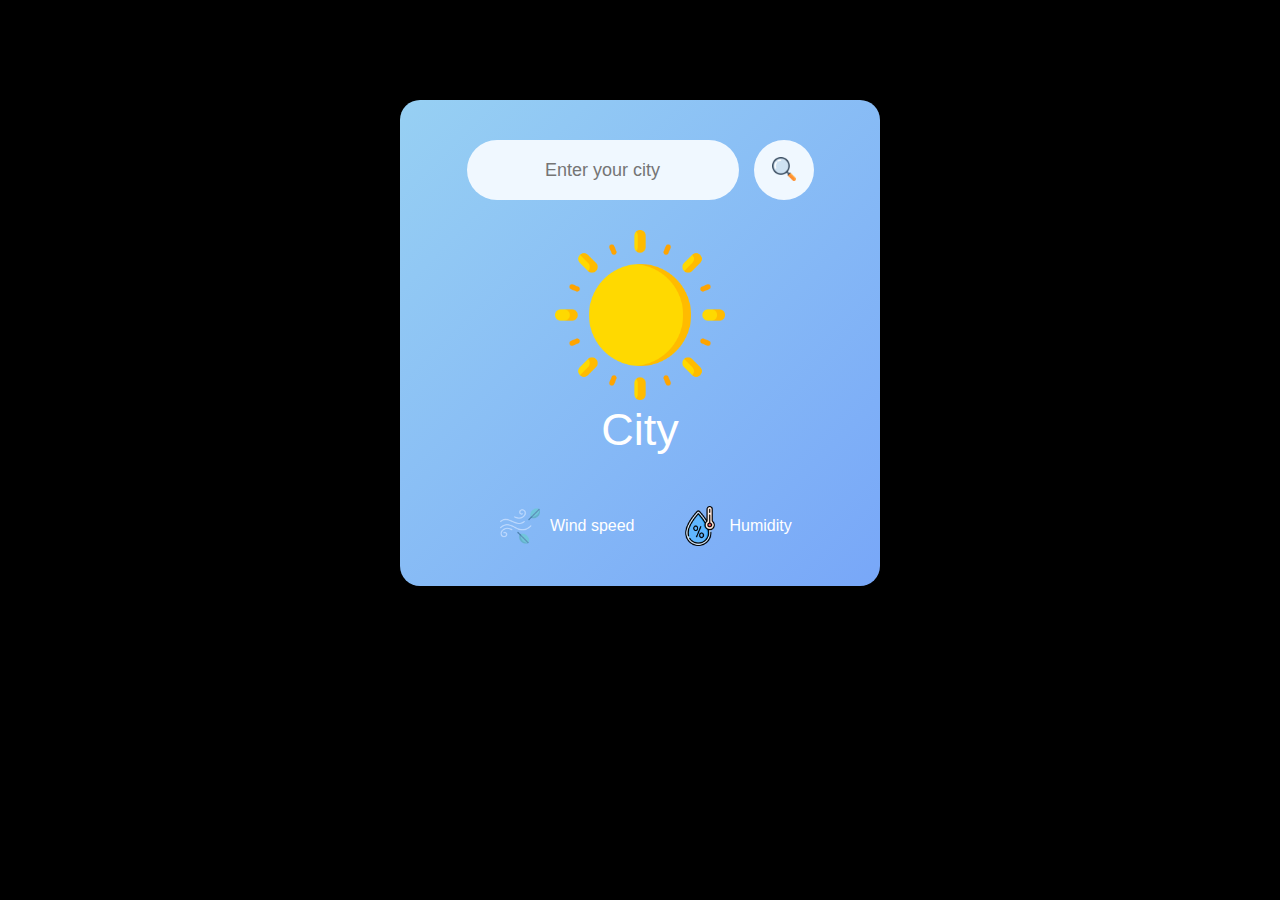
<file: index.html>
<!DOCTYPE html>
<html lang="en">

<head>
    <title>Weather interface</title>
    <link rel="stylesheet" href="./style.css">
</head>

<body>
    <div class="card">
        <div class="search">
            <input type="text" name="" id="place" placeholder="Enter your city">
            <button><img src="./search.png" alt=""></button>
        </div>
        <div class="weather">
            <img src="./sun.png" alt="" class="weather-icon">
            <h1 class="temp"></h1>
            <h2 class="city">City</h2>

            <div class="details">
                <div class="col">
                    <img src="./wind.png" alt="">
           
                <div>
                    <div class="wind"></div>
                    <p>Wind speed</p>
                </div>
                <div class="col">
                    <img src="./humidity.png" alt="">
                    <div>
                        <div class="humidity"></div>
                    </div>
                    <p>Humidity</p>
                    
                </div>
            </div>
        </div>
        </div>
    </div>
    <script>
        const apikey="2e945221633c8b822d736fd442a2c7fb"
        const apiurl="https://api.openweathermap.org/data/2.5/weather?units=metric&q=";
        const searchBox=document.querySelector(".search input");
        const searchBtn=document.querySelector(".search button");
        const weatherIcon=document.querySelector(".weather-icon");
        async function checkweather(city){
            const response=await fetch(apiurl+city+`&appid=${apikey}`);
            var data=await response.json()
            console.log(data)
            document.querySelector(".city").innerHTML=data.name;
            document.querySelector(".temp").innerHTML=Math.floor(data.main.temp)+"°C";
            document.querySelector(".humidity").innerHTML=data.main.humidity+"%"
            document.querySelector(".wind").innerHTML=data.main.humidity+"km/h"
            console.log(data.weather[0].main)
            if (data.weather[0].main=="Clouds"){
                weatherIcon.src="cloudy.png"
            }
            else if(data.weather[0].main=="Clear"){
                weatherIcon.src="sun.png"
            }
            else if(data.weather[0].main=="Rain"){
                weatherIcon.src="rainy.png"
            }
        }
        searchBtn.addEventListener("click",()=>{
            checkweather(searchBox.value)
        })
    </script>

</body>

</html>
</file>
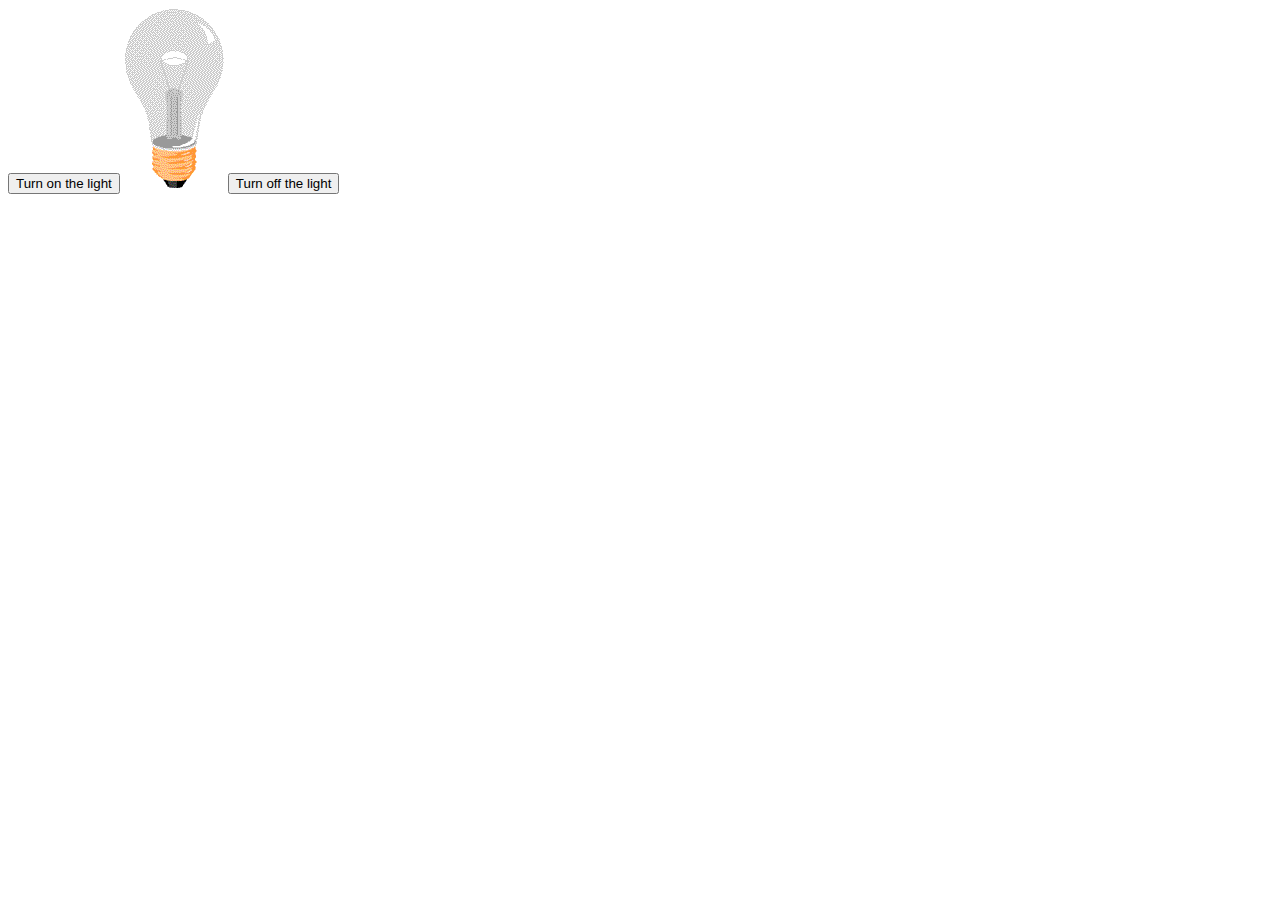
<file: bulb.html>
<!DOCTYPE html>
<html>
    <head>
        <title>bulb </title>
    </head>
<body>
<button onclick="document.getElementById('sagar').src='pic_bulbon.gif'">Turn on the light</button>

<img id="sagar" src="pic_bulboff.gif" >

<button onclick="document.getElementById('sagar').src='pic_bulboff.gif'">Turn off the light</button>

</body>
</html>
</file>
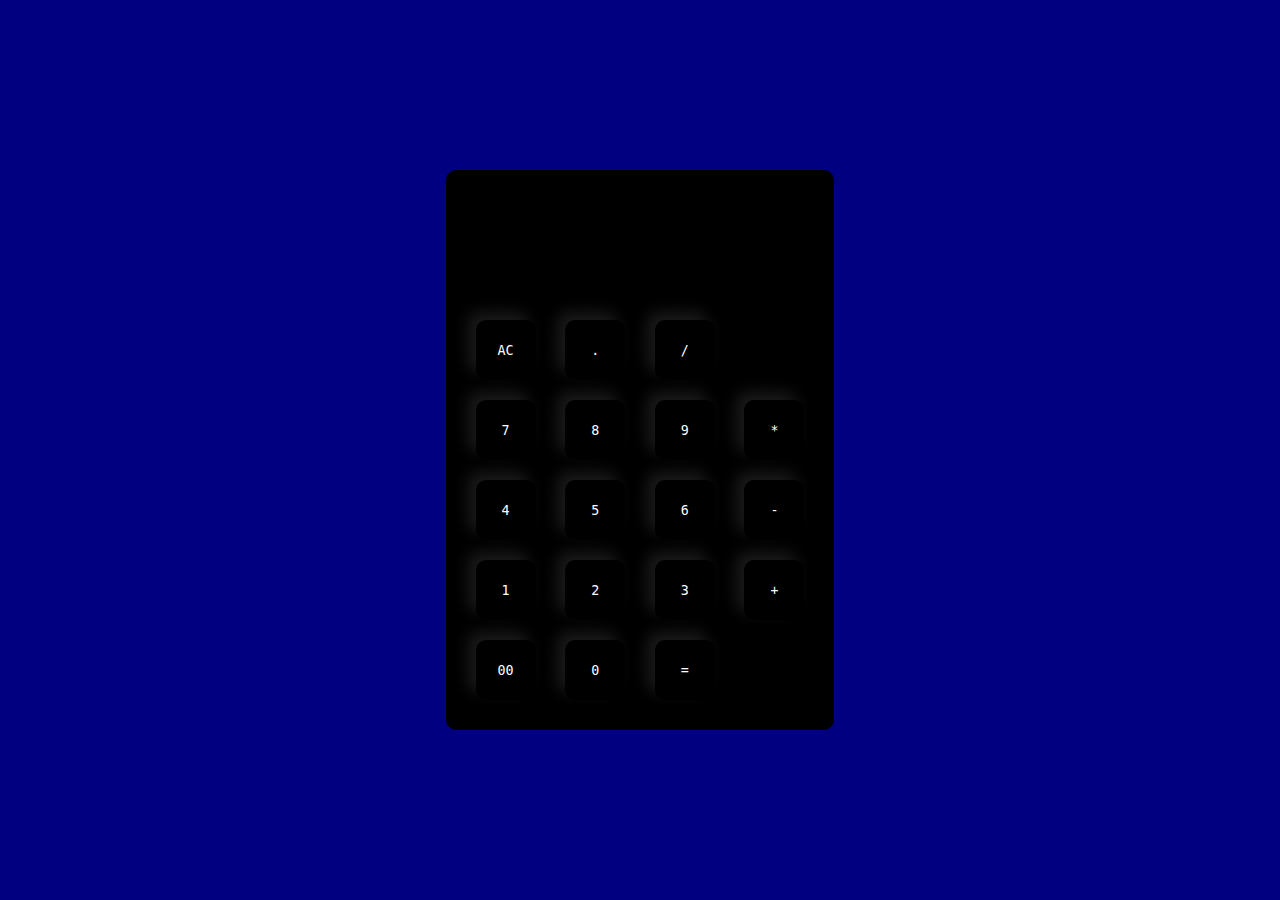
<file: Calculator.html>
<!DOCTYPE html>
<html lang="en">

<head>
    
    <title>Calulator</title>
    <link rel="stylesheet" href="Calculator.css">
</head>

<body>
    <div class="container">
        <div class="calculator">
        <form>
            <div class="display">
                <input type="text" name="display">
            </div>
            <div>
                <input type="button" value="AC"onclick="display.value=''">
                <input type="button" value="."onclick="display.value+='.'">
                <input type="button" value="/"onclick="display.value+='/'">
            </div>
            <div>
                <input type="button" value="7"onclick="display.value+='7'">
                <input type="button" value="8"onclick="display.value+='8'">
                <input type="button" value="9"onclick="display.value+='9'">
                <input type="button" value="*"onclick="display.value+='*'">
            </div>
            <div>
                <input type="button" value="4"onclick="display.value+='4'">
                <input type="button" value="5"onclick="display.value+='5'">
                <input type="button" value="6"onclick="display.value+='6'">
                <input type="button" value="-"onclick="display.value+='-">
            </div>
            <div>
                <input type="button" value="1"onclick="display.value+='1'">
                <input type="button" value="2"onclick="display.value+='2'">
                <input type="button" value="3"onclick="display.value+='3'">
                <input type="button" value="+" onclick="display.value+='+'">
            </div>
            <div>
                <input type="button" value="00"onclick="display.value+='00'">
                <input type="button" value="0"onclick="display.value+='0'">
                <input type="button" value="=" onclick="display.value=eval(display.value)">
            </div>
        </form>
    </div>
    </div>
</body>

</html>
</file>
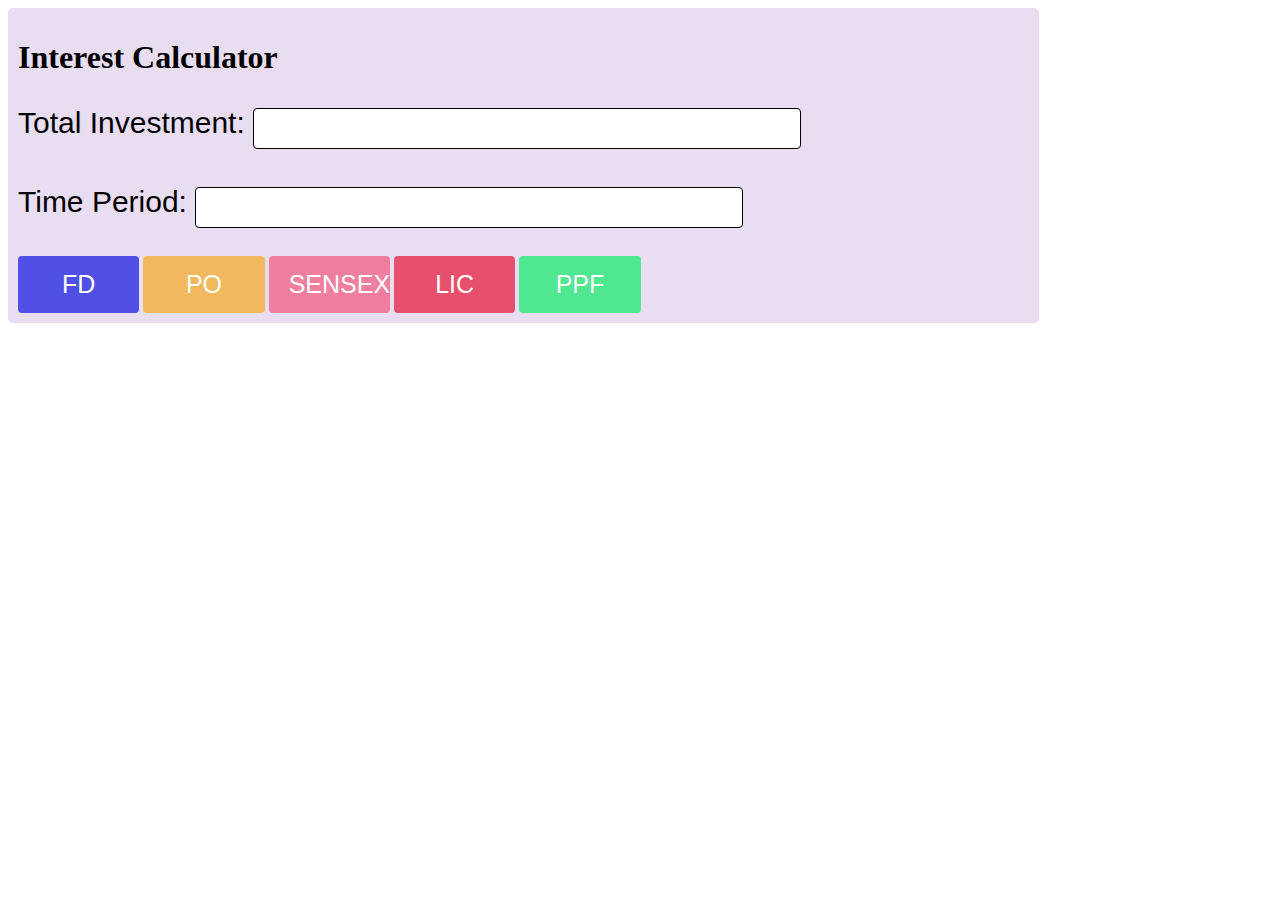
<file: interest.html>
<!DOCTYPE html>
<html>
<head>
    <title>Interest</title>
    <link rel="stylesheet" href="interest.css">
</head>
<body>
    <div>
    <h1>Interest Calculator</h1>
    <form onsubmit="return false">
        <label for="Investment">Total Investment: </label>
        <input type="text" id="amount"><br><br>
        <label for="Years">Time Period:  </label>
        <input type="text" id="years"><br><br>
        <input type="submit" id="FD" value="FD" onclick="fd(amount.value,years.value)">
        <input type="submit" id="PO" value="PO" onclick="po(amount.value,years.value)">
        <input type="submit" id="SSX" value="SENSEX" onclick="ssx(amount.value,years.value)">
        <input type="submit" id="LIC" value="LIC" onclick="lic(amount.value,years.value)">
        <input type="submit" ID="PPF" value="PPF" onclick="ppf(amount.value,years.value)">
    </form>
    </div>
    <label for="output" id="demo"></label>
    <script src="./interest.js"></script>
</body>
</html>
</file>
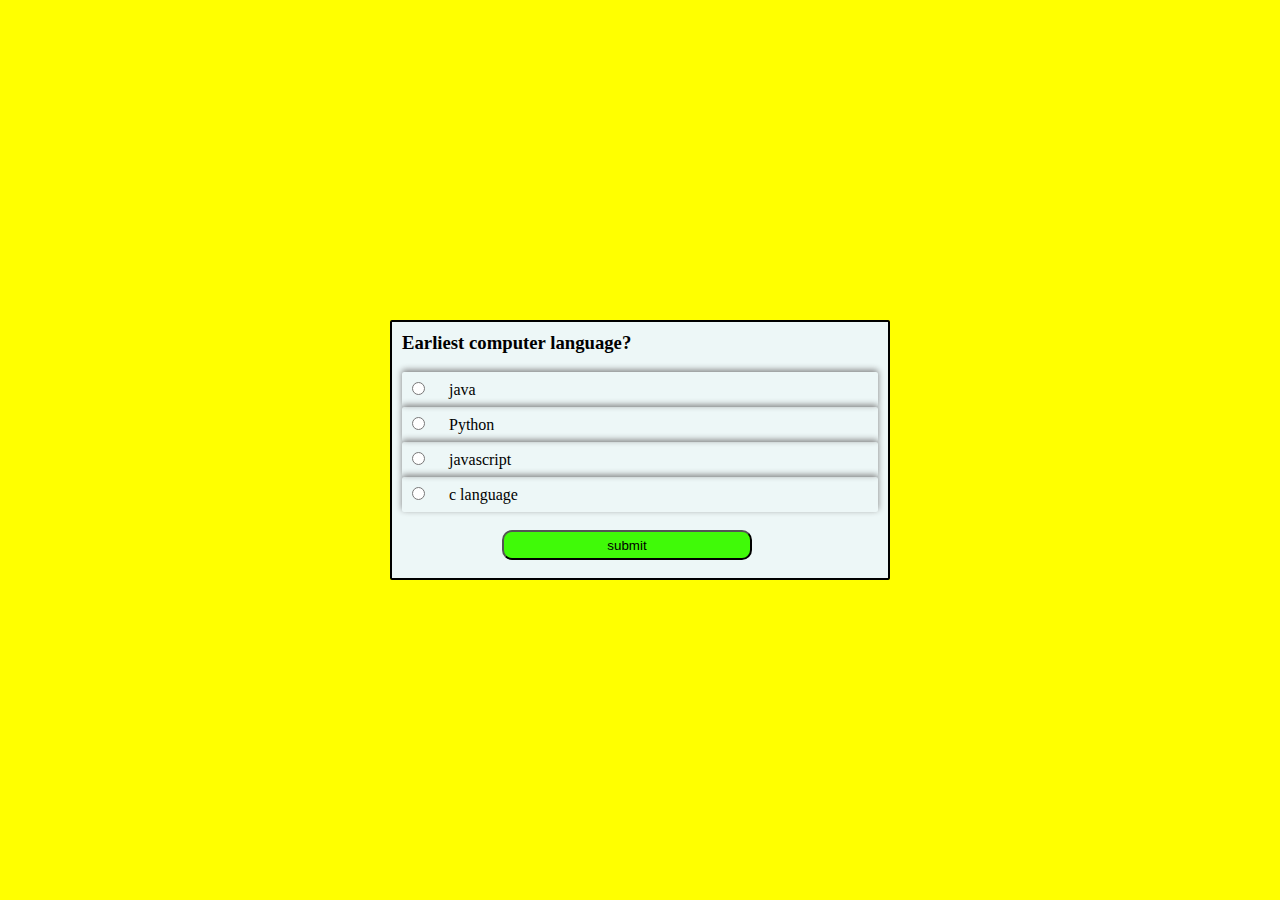
<file: quiz.html>
<!DOCTYPE html>
<html lang="en">

<head>
    <title>Quiz</title>
    <link rel="preconnect" href="https://fonts.googleapis.com">
<link rel="preconnect" href="https://fonts.gstatic.com" crossorigin>
<link href="https://fonts.googleapis.com/css2?family=Oswald:wght@300;400;500&display=swap" rel="stylesheet">
    <style>
        * {
            margin: 0;
            padding: 0;
            box-sizing: border-box;
        }
        .box{
            box-shadow: 0px -2px 6px gray;
            height: 35px;
            border-radius: 2px;
        }
        .box:hover{
            background-color: chartreuse;
        }
        label {
            margin: 10px;
        }
        input{
            margin: 10px;
        }
        .main {
            display: flex;
           width: 100%;
           height: 100vh;
           background-color: yellow;
            justify-content: center;
            align-items: center;
        
           
        }
        .container{
            padding: 10px;
            height: 260px;
            width: 500px;
            border: 2px solid rgb(0, 0, 0);
            background-color: rgb(237, 247, 247);
            border-radius: 2px;
        }
        #questionbox{
            padding-left: 20px;
        }
        #submit{
            height: 30px;
            width: 250px;
            background-color: rgb(64, 250, 8);
            color: black;
            border-radius: 10px;
           position: absolute;
            

        }

    </style>
</head> 
<body>

    <div class="main">
        <div class="container">
            <div class="col" >
                <h3 id="questionBox">This is question</h3>
            </div>  <br>
        <div class="col box">
            <input type="radio" name="option" id="first" value="a" required>
            <label for="first">Option1</label>
        </div>
        <div class="col box">
            <input type="radio" name="option" id="second" value="b" required>
            <label for="second">Option2</label>
        </div>
        <div class="col box">
            <input type="radio" name="option" id="third" value="c" required>
            <label for="third">Option3</label>
        </div>
        <div class="col box">
            <input type="radio" name="option" id="four" value="d" required>
            <label for="forth">Option4</label>
        </div>   <br>
        <button type="submit" style="margin-left: 100px;" id="submit" type="submit" onclick="submitQuiz()">submit</button>
    </div>
</div>
        <script src="./quiz.js"></script>
</body>


</html>
</file>
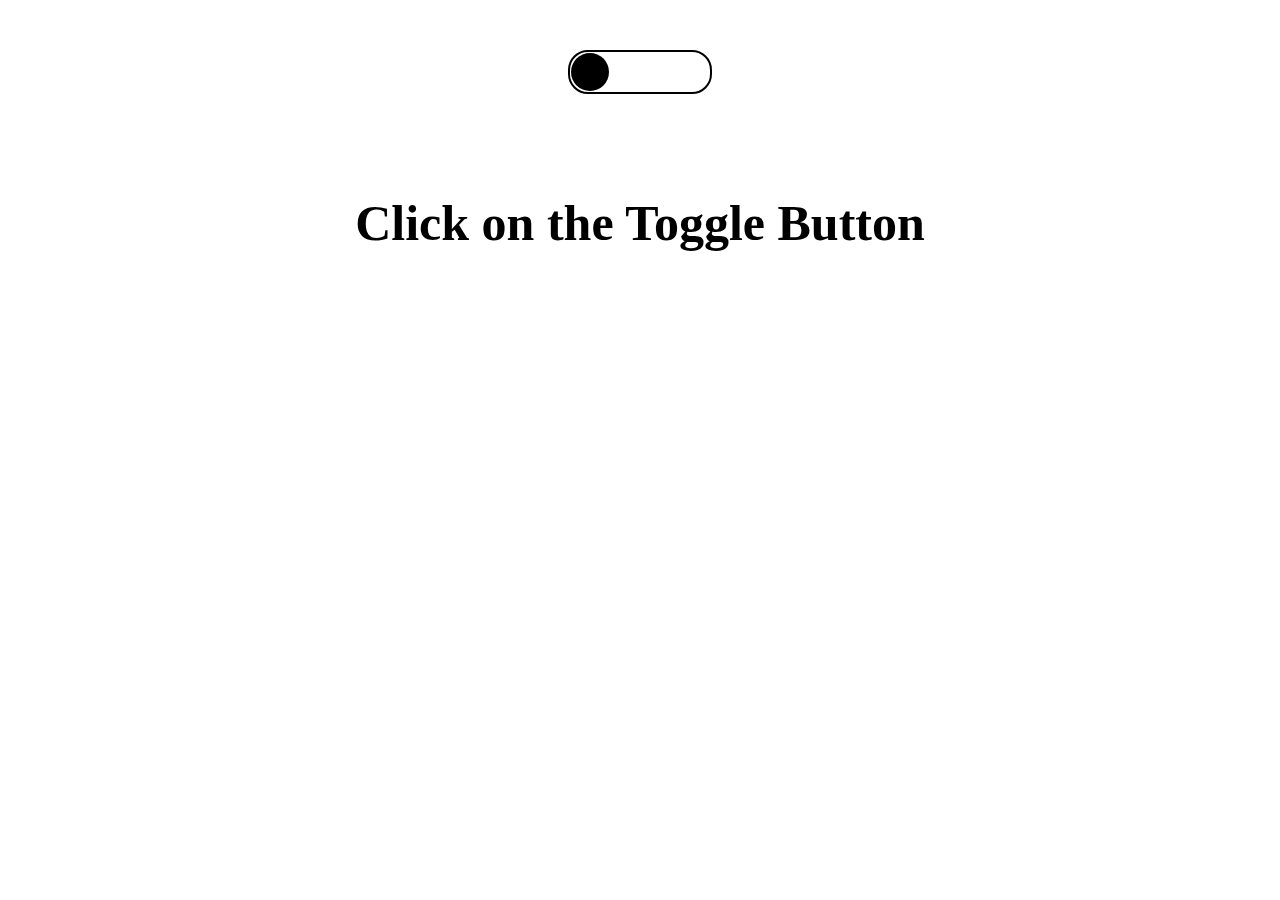
<file: toggle.html>
<!DOCTYPE html>
<html>
<head>
    <title>Toggle Mode</title>
    <link rel="stylesheet" href="./toggle.css">
</head>
<body>
   
   <div id="toggle">
       <div id="circle" class="animate"></div>
   </div>
   
   <h1>Click on the Toggle Button</h1>
   
</body>
<script src="/toggle.js"></script>
</html>
</file>
<file: style.css>
*{
    margin: 0;
    padding: 0;
    font-family: sans-serif;
    box-sizing: border-box;
}
body{
    background-color: black;
}
.card{
    width: 90%;
    max-width: 480px;
    background: linear-gradient(135deg,#97d0f3,#78a7f8);
    color: #ffff;
    margin: 100px auto 0;
    border-radius: 20px;
    padding: 40px 35px;
    text-align: center;
}
.search{
    width: 100%;
    display: flex;
    align-items: center;
    justify-content: center;
}

.search input{
    border: 0;
    outline: 0;
    background-color: aliceblue;
    color: #555;
    padding: 10px 20px;
    height: 60px;
    border-radius: 30px;
    font-size: 18px;
    margin-right: 15px;
}

.search button{
    border: 0;
    outline: 0;
    background-color:aliceblue ;
    border-radius: 50%;
    width: 60px;
    height: 60px;
    cursor: pointer;
}
.search button img{
    width: 24px;
}
#place{
    text-align: center;
}
.weather-icon{
    width: 170px;
    margin-top:30px;
}
.weather h1{
    font-size: 80px;
    font-weight: 500;
}
.weather h2{
    font-size:45px ;
    font-weight: 400;
}
.details{
    display: flex;
    justify-content: space-between;
    align-items: center;
    padding: 0 20px;
    margin-top: 50px;
}
.col{
    display: flex;
    align-items: center;
    text-align: center;
    margin-left: 45px;
}
.col img{
    width: 40px;
    margin-right: 10px;
}
</file>
<file: Calculator.css>
*{
    margin: 0;
    padding: 0;
    font-family: 'Roboto Mono', monospace;
    box-sizing: border-box;
}

.container{
    width: 100%;
    height: 100vh;
    background-color: navy;
    display: flex;
    align-items: center;
    justify-content: center;
}
.calculator{
    background-color: black;
    padding: 20px;
    border-radius: 10px;
}
.calculator form input{
    border: 0px;
    outline: 0;
    width: 60px;
    height: 60px;
    border-radius: 10px;
    background-color: transparent;
    color: white;
    cursor: pointer;
    margin: 10px;
    box-shadow: -8px -8px 15px rgba(255, 255, 255, 0.1);

}


form .display{
    display: flex;
    justify-content: flex-end;
    margin: 20px 0;
}

form .display input{
    text-align: right;
    flex: 1;
    font-size: 45px;
    box-shadow: none;
}
</file>
<file: interest.css>
input[type=text]{
    width: 50%;
    padding: 12px 20px;
    margin:10px 0;
    border:1px solid black;
    border-radius:4px;
}
label{
    font-size:30px;
    font-family: Arial, Helvetica, sans-serif;
}
#FD{
background-color:rgb(80, 80, 231);
width:12%;
color:white;
padding: 14px 20px;
font-size: 25px;
border-radius:4px;
border:none;
cursor: pointer;
}

#PO{
background-color:rgb(241, 184, 93);
width:12%;
color:white;
padding: 14px 20px;
font-size: 25px;
border-radius:4px;
border:none;
cursor: pointer;
}

#LIC{
background-color:rgb(231, 80, 108);
width:12%;
color:rgb(255, 255, 255);
padding: 14px 20px;
font-size: 25px;
border-radius:4px;
border:none;
cursor: pointer;
}
#PPF{
background-color:rgb(80, 231, 145);
width:12%;
color:white;
padding: 14px 20px;
font-size: 25px;
border-radius:4px;
border:none;
cursor: pointer;
}

#SSX{
background-color:rgb(240, 126, 158);
width:12%;
color:white;
padding: 14px 20px;
font-size: 25px;
border-radius:4px;
border:none;
cursor: pointer;
}

input[type=submit]:hover{
background-color:rgb(80,80,112);
}

div{
    background-color: rgb(232, 221, 241);
    padding:10px;
    border-radius:5px;
    width: 80%;
}
</file>
<file: toggle.css>
#toggle {
    background-color: white;
    width: 140px;
    height: 40px;
    border-radius: 20px;
    border: 2px solid black;
    margin: 50px auto;
    cursor: pointer;
}

#circle {
    width: 38px;
    height: 38px;
    background-color: black;
    border-radius: 50%;
    margin-top: 1px;
    transition-duration: 1s;
    margin-left: 1px;
}

h1 {
    font-size: 50px;
    margin: 100px auto;
    text-align: center;
}

.color-white {
    color: white;
}

.bck-color-black {
    background-color: black;
}
</file>
